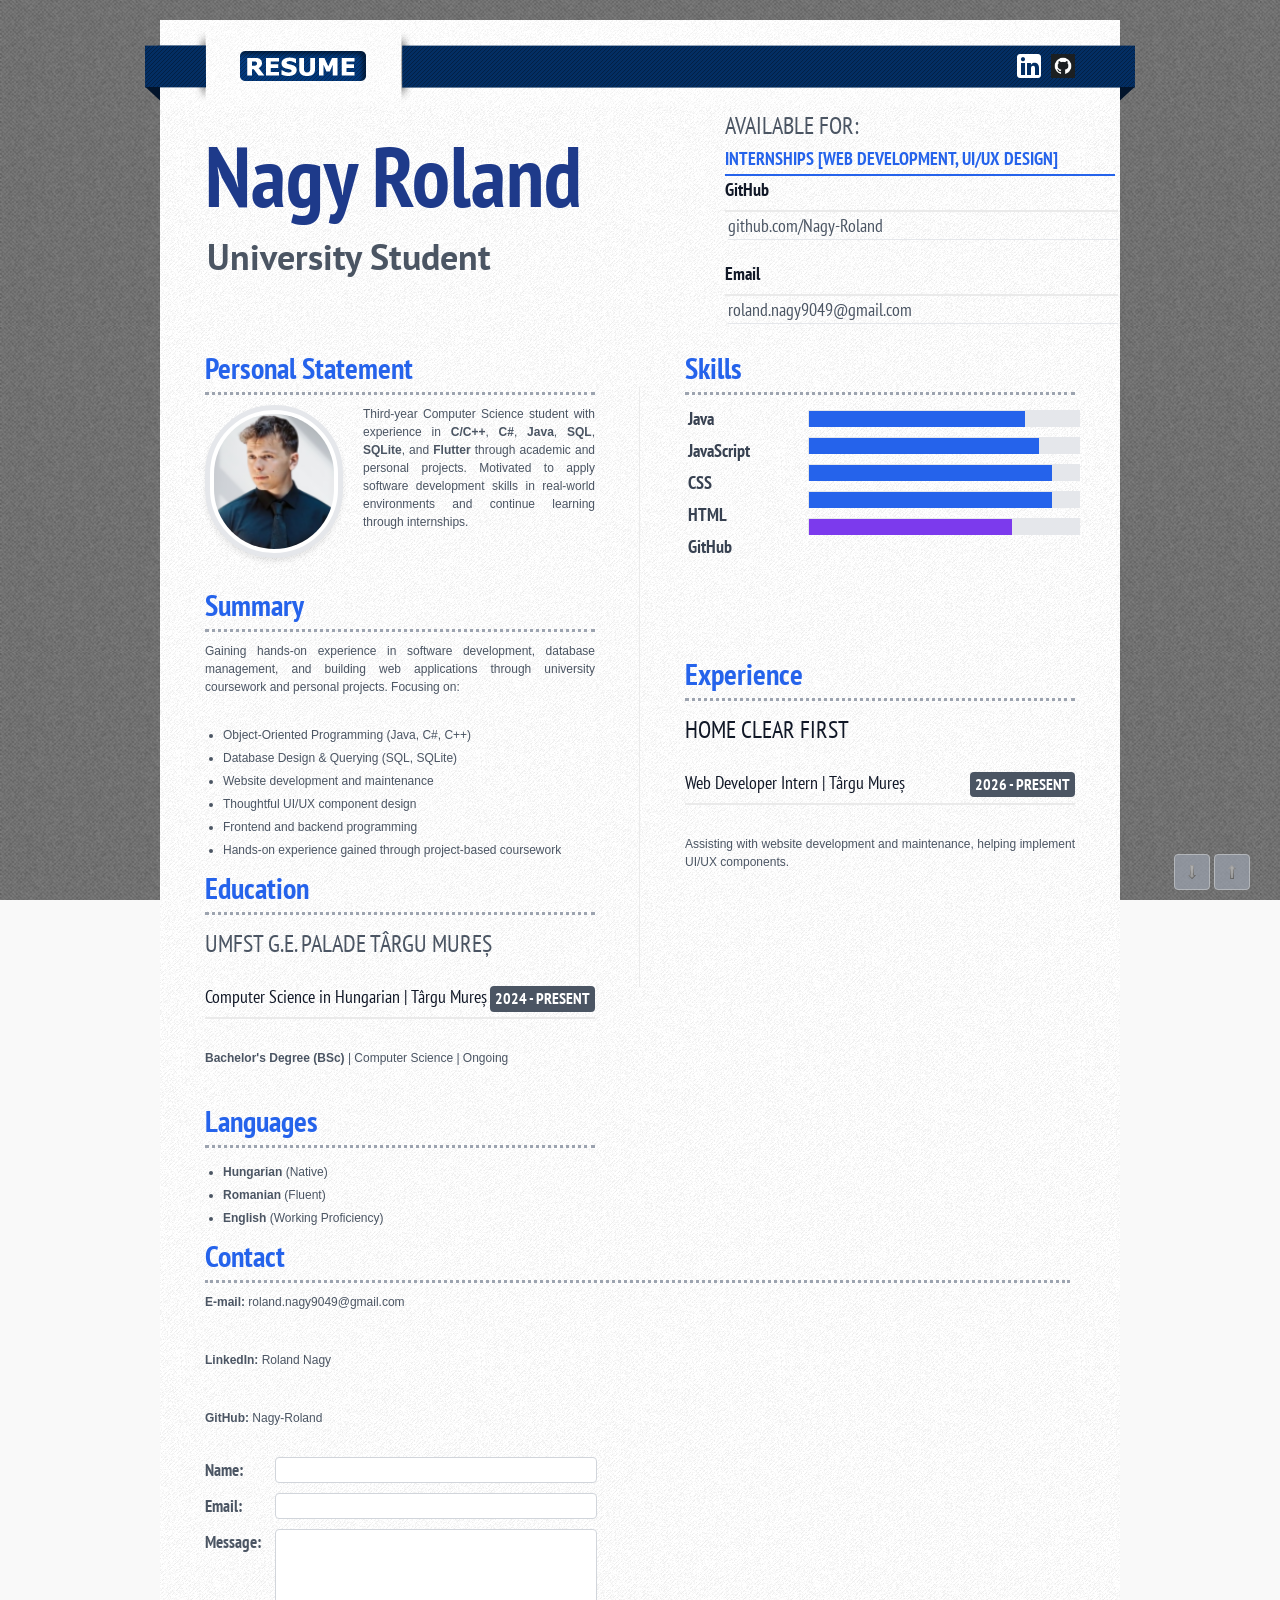
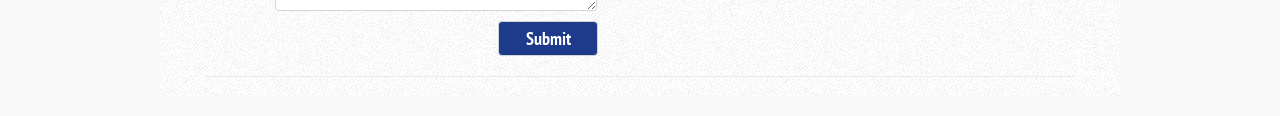
<file: index.html>
<!DOCTYPE html PUBLIC "-//W3C//DTD XHTML 1.0 Transitional//EN" "http://www.w3.org/TR/xhtml1/DTD/xhtml1-transitional.dtd">
<html xmlns="http://www.w3.org/1999/xhtml">

<head>
<meta http-equiv="Content-Type" content="text/html; charset=utf-8" />
<meta name="abstract" content="Nagy Roland | Professional resume | curiculum vitae | cv" />
<meta name="description" content="Nagy Roland | Professional resume | curiculum vitae | cv" />
<meta name="keywords" content="nagy roland, frontend, backend, developer, umfst, java, javascript" />
<meta http-equiv="EXPIRES" content="0" />
<meta http-equiv="Pragma" content="no-cache" />
<meta http-equiv="Cache-Control" content="no-cache" />
<meta name="reply-to" content="roland.nagy9049@gmail.com (Nagy Roland)" />
<meta name="doc-rights" content="Copywritten Work" />
<meta name="RESOURCE-TYPE" content="DOCUMENT" />
<meta name="DISTRIBUTION" content="GLOBAL" />
<meta name="ROBOTS" content="INDEX, FOLLOW" />
<meta name="REVISIT-AFTER" content="1 DAYS" />
<meta name="RATING" content="GENERAL" />

<title>Nagy Roland | CV | RESUME | CURRICULUM VITAE</title>
<link rel="shortcut icon" type="image/ico" href="img/favicon.jpg" />    
<link rel="stylesheet" href="css/reset.css" />
<link rel="stylesheet" href="css/text.css" />
<link rel="stylesheet" href="css/960_24_col.css" />
<link rel="stylesheet" href="css/sytles.css" />
<link rel="stylesheet" type="text/css" href="css/jquery.lightbox-0.5.css" media="screen" />
<script src="js/scroll-startstop.events.jquery.js" type="text/javascript"></script>

<link href='http://fonts.googleapis.com/css?family=Lobster|PT+Sans+Narrow:400,700|PT+Sans:400,700' rel='stylesheet' type='text/css' />
<script language="javascript" src="js/jquery-1.7.1.min.js" type="text/javascript"></script>
<script language="javascript" src="js/jquery.tips.js" type="text/javascript"></script>
<script type="text/javascript" src="js/jquery.lightbox-0.5.js"></script>

<script type="text/javascript">
$("document").ready(function (){ 
    var percent = $('.progress_bar').attr('title');
    $('.progress_bar').animate({width: percent},1000);
    
    var percent = $('.html').attr('title');
    $('.html').animate({width: percent},1000);
    
    var percent = $('.css').attr('title');
    $('.css').animate({width: percent},1000);
    
    var percent = $('.java').attr('title');
    $('.java').animate({width: percent},1000);
    
    var percent = $('.cms').attr('title');
    $('.cms').animate({width: percent},1000);
    
    //activate tooltip
    $('.tip').tipsy({gravity: 's',fade: true});
});
</script>

<script type="text/javascript">
    $(function() {
        var $elem = $('.container_24');
        $('#nav_up').fadeIn('slow');
        $('#nav_down').fadeIn('slow');  
        
        $(window).bind('scrollstart', function(){
            $('#nav_up,#nav_down').stop().animate({'opacity':'0.2'});
        });
        $(window).bind('scrollstop', function(){
            $('#nav_up,#nav_down').stop().animate({'opacity':'1'});
        });
        
        $('#nav_down').click(
            function (e) {
                $('html, body').animate({scrollTop: $elem.height()}, 800);
            }
        );
        $('#nav_up').click(
            function (e) {
                $('html, body').animate({scrollTop: '0px'}, 800);
            }
        );
    });
</script>

<script src="https://www.google.com/recaptcha/api.js?render=6LevRfItAAAAAC1b44_IgY4xHnAjpi70akE9onyB"></script>
<script>
    grecaptcha.ready(function() {
        grecaptcha.execute('6LevRfItAAAAAC1b44_IgY4xHnAjpi70akE9onyB', {action: 'contact'}).then(function(token) {
            var recaptchaResponse = document.getElementById('recaptchaResponse');
            if (recaptchaResponse) {
                recaptchaResponse.value = token;
            }
        });
    });
</script>

</head>
<body>

    <div id="header"><!-- Header -->
        <ul class="social_panel">
            <li><a target="_blank" href="https://www.linkedin.com/in/roland-nagy-a68b22409" title="LinkedIn Profile" class="blue-dark"><img src="img/linkedin.png" width="24" height="24" alt="LinkedIn Profile"/></a></li>
            <li><a target="_blank" href="https://github.com/Nagy-Roland" title="GitHub Profile" class="blue"><img src="img/github.png" width="24" height="24" alt="GitHub Profile"/></a></li>
        </ul> 
    </div><!-- End Header -->

<div class="container_24">

<div class="grid_1"><div class="holder"></div></div>
<!-- TITLE -->
     <div class="grid_12">
         <div id="name_tittle">
          <h1>Nagy Roland</h1>
          <ul>
            <li>University Student</li>
          </ul>
        </div>
    </div>

<div class="grid_1"><div class="holder"></div></div>
<div class="grid_1"><div class="holder"></div></div>
<div class="icon_list"></div>

<!-- CONTACT LIST -->
    <div class="grid_7">
        <div class="work_list">
         <h1>AVAILABLE FOR:</h1>
         <h3>INTERNSHIPS [WEB DEVELOPMENT, UI/UX DESIGN]</h3>

         <h2>GitHub</h2>
         <ul><li><a target="_blank" title="GitHub Profile" href="https://github.com/Nagy-Roland">github.com/Nagy-Roland</a></li></ul>
         
         <h2>Email</h2>
         <ul><li><a title="Email" href="mailto:roland.nagy9049@gmail.com">roland.nagy9049@gmail.com</a></li></ul>
        </div>
    </div>

    

<div class="grid_1"><div class="holder"></div></div>
<div class="clear"></div>

<!-- CONTENT -->
<div class="grid_1"><div class="holder"></div></div>

<!-- LEFT COLUMN (PERSONAL STATEMENT, SUMMARY, EDUCATION, LANGUAGES) -->
<div class="grid_10">
    <div class="ribbon2">Personal Statement</div>
    <img class="floatLeft" src="img/profile.png" alt="Nagy Roland" />
    <div class="item">
        <p>
            Third-year Computer Science student with experience in <b>C/C++</b>, <b>C#</b>, <b>Java</b>, <b>SQL</b>, <b>SQLite</b>, and <b>Flutter</b> through academic and personal projects. Motivated to apply software development skills in real-world environments and continue learning through internships.
        </p>
    </div>
 
    <div class="ribbon2" style="margin-top: 40px;">Summary</div>
    <div class="item">
        <p> 
            Gaining hands-on experience in software development, database management, and building web applications through university coursework and personal projects. Focusing on:
        </p> 
    </div>

    <div class="why_me">
        <ul>
            <li>Object-Oriented Programming (Java, C#, C++)</li>
            <li>Database Design & Querying (SQL, SQLite)</li>
            <li>Website development and maintenance</li>
            <li>Thoughtful UI/UX component design</li>
            <li>Frontend and backend programming</li>
            <li>Hands-on experience gained through project-based coursework</li>
        </ul>
    </div>
 
    <div class="ribbon2">Education</div>
    <div class="item_tittle">
        <h1><a target="_blank" title="UMFST G.E. Palade" href="https://umfst.ro">UMFST G.E. Palade Târgu Mureș</a><span style="margin-top: 23px;">2024 - Present</span></h1>
        <h2>Computer Science in Hungarian | Târgu Mureș</h2>
        <div class="item"><p><b>Bachelor's Degree (BSc)</b> | Computer Science | Ongoing</p></div>
    </div>

    <div class="ribbon2">Languages</div>
    <div class="why_me">
        <ul>
            <li><b>Hungarian</b> (Native)</li>
            <li><b>Romanian</b> (Fluent)</li>
            <li><b>English</b> (Working Proficiency)</li>
        </ul>
    </div>
</div>

<div class="grid_2"><div class="vertical_line"></div></div>

<!-- RIGHT COLUMN (SKILLS, EXPERIENCE) -->
<div class="grid_10">
    <div class="ribbon2">Skills</div>
    <div id="technical_skill">
        <div id="skill_list2">
            <ul>
                <li>Java</li>
                <li>JavaScript</li>
                <li>CSS</li>
                <li>HTML</li>
                <li>GitHub</li>
            </ul>
        </div>
        <div id="skill_set">
            <ul>
                <li><div class="progress_container"><div class="java tip" title="80%"></div></div></li>
                <li><div class="progress_container"><div class="progress_bar tip" title="85%"></div></div></li>
                <li><div class="progress_container"><div class="css tip" title="90%"></div></div></li>
                <li><div class="progress_container"><div class="html tip" title="90%"></div></div></li>
                <li><div class="progress_container"><div class="cms tip" title="75%"></div></div></li>
            </ul>
        </div>
    </div>

    <div class="ribbon2">Experience</div>

    <div class="item_tittle"> 
        <h1>HOME CLEAR FIRST<span span style="margin-top: 61px;">2026 - Present</span></h1>
        <h2>Web Developer Intern | Târgu Mureș</h2>
    </div>
    <div class="item">
        <p>Assisting with website development and maintenance, helping implement UI/UX components.</p>
    </div>
</div>

<div class="grid_1"><div class="holder"></div></div>
<div class="clear"></div>

<div class="grid_1"><div class="holder"></div></div>

<div class="grid_22"><div class="ribbon_portfolio">Contact</div></div>
<div class="grid_1"><div class="holder"></div></div>

<div class="grid_24">
    <div class="item" style="padding-left: 40px;">
        <p><b>E-mail:</b> roland.nagy9049@gmail.com</p>
        <p><b>LinkedIn:</b> <a href="https://www.linkedin.com/in/roland-nagy-a68b22409" target="_blank">Roland Nagy</a></p>
        <p><b>GitHub:</b> <a href="https://github.com/Nagy-Roland" target="_blank">Nagy-Roland</a></p>
    </div>
    <div style="clear: both;"></div>
</div>

<!-- CONTACT FORM -->
<div id="contact-area" style="padding-left: 45px;">
    <form method="post" action="process.php" id="contactForm">
        <label for="Name">Name:</label>
        <input type="text" name="Name" id="Name" required="required" />

        <label for="Email">Email:</label>
        <input type="text" name="Email" id="Email" required="required" />
        
        <label for="Message">Message:</label><br />
        <textarea name="Message" rows="10" cols="20" id="Message" required="required"></textarea>

        <!-- Invisible reCAPTCHA v3 token container -->
        <input type="type" name="recaptcha_response" id="recaptchaResponse" style="display:none;" />

        <input type="submit" name="submit" value="Submit" class="submit-button" />
    </form>
</div>
<div class="grid_24"><div class="horisontal_line"></div></div> 

</div><!-- END .CONTAINER_24 -->

<div style="display:none;" class="nav_up" id="nav_up"></div>
<div style="display:none;" class="nav_down" id="nav_down"></div>
</body>

</html>
</file>
<file: css/text.css>
/* `Basic HTML
----------------------------------------------------------------------------------------------------*/

body {
  font: 15px/1.6 system-ui, -apple-system, BlinkMacSystemFont, 'Segoe UI', Roboto, Helvetica, Arial, sans-serif;
  color: #333333;
  background-color: #f9f9f9;
}

pre,
code {
  font-family: 'DejaVu Sans Mono', Menlo, Consolas, monospace;
  background: #eee;
  padding: 2px 4px;
  border-radius: 3px;
}

hr {
  border: 0 #ddd solid;
  border-top-width: 1px;
  clear: both;
  height: 0;
  margin: 20px 0;
}

/* `Headings
----------------------------------------------------------------------------------------------------*/

h1 {
  font-size: 28px;
  font-weight: 700;
  color: #111;
}

h2 {
  font-size: 22px;
  font-weight: 600;
  color: #222;
  border-bottom: 2px solid #eaeaea;
  padding-bottom: 5px;
}

h3 {
  font-size: 18px;
  font-weight: 600;
  color: #333;
}

h4 {
  font-size: 16px;
}

h5 {
  font-size: 14px;
}

h6 {
  font-size: 13px;
}

/* `Spacing & Lists
----------------------------------------------------------------------------------------------------*/

ol {
  list-style: decimal;
}

ul {
  list-style: disc;
}

li {
  margin-bottom: 5px;
  margin-left: 33px;
}


p,
dl,
hr,
h1,
h2,
h3,
h4,
h5,
h6,
ol,
ul,
pre,
table,
address,
fieldset,
figure {
  margin-bottom: 20px; 
}
</file>
<file: css/960_24_col.css>
/*
  960 Grid System ~ Core CSS.
  Learn more ~ http://960.gs/

  Licensed under GPL and MIT.
*/

/*
  Forces backgrounds to span full width,
  even if there is horizontal scrolling.
  Increase this if your layout is wider.

  Note: IE6 works fine without this fix.
*/

body {
  min-width: 960px;
}

/* `Container
----------------------------------------------------------------------------------------------------*/

.container_24 {
  margin-left: auto;
  margin-right: auto;
  width: 960px;
}

/* `Grid >> Global
----------------------------------------------------------------------------------------------------*/

.grid_1,
.grid_2,
.grid_3,
.grid_4,
.grid_5,
.grid_6,
.grid_7,
.grid_8,
.grid_9,
.grid_10,
.grid_11,
.grid_12,
.grid_13,
.grid_14,
.grid_15,
.grid_16,
.grid_17,
.grid_18,
.grid_19,
.grid_20,
.grid_21,
.grid_22,
.grid_23,
.grid_24 {
  display: inline;
  float: left;
  margin-left: 5px;
  margin-right: 5px;
}

.push_1, .pull_1,
.push_2, .pull_2,
.push_3, .pull_3,
.push_4, .pull_4,
.push_5, .pull_5,
.push_6, .pull_6,
.push_7, .pull_7,
.push_8, .pull_8,
.push_9, .pull_9,
.push_10, .pull_10,
.push_11, .pull_11,
.push_12, .pull_12,
.push_13, .pull_13,
.push_14, .pull_14,
.push_15, .pull_15,
.push_16, .pull_16,
.push_17, .pull_17,
.push_18, .pull_18,
.push_19, .pull_19,
.push_20, .pull_20,
.push_21, .pull_21,
.push_22, .pull_22,
.push_23, .pull_23 {
  position: relative;
}

/* `Grid >> Children (Alpha ~ First, Omega ~ Last)
----------------------------------------------------------------------------------------------------*/

.alpha {
  margin-left: 0;
}

.omega {
  margin-right: 0;
}

/* `Grid >> 24 Columns
----------------------------------------------------------------------------------------------------*/

.container_24 .grid_1 {
  width: 30px;
}

.container_24 .grid_2 {
  width: 70px;
}

.container_24 .grid_3 {
  width: 110px;
}

.container_24 .grid_4 {
  width: 150px;
}

.container_24 .grid_5 {
  width: 190px;
}

.container_24 .grid_6 {
  width: 230px;
}

.container_24 .grid_7 {
  width: 270px;
}

.container_24 .grid_8 {
  width: 310px;
}

.container_24 .grid_9 {
  width: 350px;
}

.container_24 .grid_10 {
  width: 390px;
}

.container_24 .grid_11 {
  width: 430px;
}

.container_24 .grid_12 {
  width: 470px;
}

.container_24 .grid_13 {
  width: 510px;
}

.container_24 .grid_14 {
  width: 550px;
}

.container_24 .grid_15 {
  width: 590px;
}

.container_24 .grid_16 {
  width: 630px;
}

.container_24 .grid_17 {
  width: 670px;
}

.container_24 .grid_18 {
  width: 710px;
}

.container_24 .grid_19 {
  width: 750px;
}

.container_24 .grid_20 {
  width: 790px;
}

.container_24 .grid_21 {
  width: 830px;
}

.container_24 .grid_22 {
  width: 870px;
}

.container_24 .grid_23 {
  width: 910px;
}

.container_24 .grid_24 {
  width: 950px;
}

/* `Prefix Extra Space >> 24 Columns
----------------------------------------------------------------------------------------------------*/

.container_24 .prefix_1 {
  padding-left: 40px;
}

.container_24 .prefix_2 {
  padding-left: 80px;
}

.container_24 .prefix_3 {
  padding-left: 120px;
}

.container_24 .prefix_4 {
  padding-left: 160px;
}

.container_24 .prefix_5 {
  padding-left: 200px;
}

.container_24 .prefix_6 {
  padding-left: 240px;
}

.container_24 .prefix_7 {
  padding-left: 280px;
}

.container_24 .prefix_8 {
  padding-left: 320px;
}

.container_24 .prefix_9 {
  padding-left: 360px;
}

.container_24 .prefix_10 {
  padding-left: 400px;
}

.container_24 .prefix_11 {
  padding-left: 440px;
}

.container_24 .prefix_12 {
  padding-left: 480px;
}

.container_24 .prefix_13 {
  padding-left: 520px;
}

.container_24 .prefix_14 {
  padding-left: 560px;
}

.container_24 .prefix_15 {
  padding-left: 600px;
}

.container_24 .prefix_16 {
  padding-left: 640px;
}

.container_24 .prefix_17 {
  padding-left: 680px;
}

.container_24 .prefix_18 {
  padding-left: 720px;
}

.container_24 .prefix_19 {
  padding-left: 760px;
}

.container_24 .prefix_20 {
  padding-left: 800px;
}

.container_24 .prefix_21 {
  padding-left: 840px;
}

.container_24 .prefix_22 {
  padding-left: 880px;
}

.container_24 .prefix_23 {
  padding-left: 920px;
}

/* `Suffix Extra Space >> 24 Columns
----------------------------------------------------------------------------------------------------*/

.container_24 .suffix_1 {
  padding-right: 40px;
}

.container_24 .suffix_2 {
  padding-right: 80px;
}

.container_24 .suffix_3 {
  padding-right: 120px;
}

.container_24 .suffix_4 {
  padding-right: 160px;
}

.container_24 .suffix_5 {
  padding-right: 200px;
}

.container_24 .suffix_6 {
  padding-right: 240px;
}

.container_24 .suffix_7 {
  padding-right: 280px;
}

.container_24 .suffix_8 {
  padding-right: 320px;
}

.container_24 .suffix_9 {
  padding-right: 360px;
}

.container_24 .suffix_10 {
  padding-right: 400px;
}

.container_24 .suffix_11 {
  padding-right: 440px;
}

.container_24 .suffix_12 {
  padding-right: 480px;
}

.container_24 .suffix_13 {
  padding-right: 520px;
}

.container_24 .suffix_14 {
  padding-right: 560px;
}

.container_24 .suffix_15 {
  padding-right: 600px;
}

.container_24 .suffix_16 {
  padding-right: 640px;
}

.container_24 .suffix_17 {
  padding-right: 680px;
}

.container_24 .suffix_18 {
  padding-right: 720px;
}

.container_24 .suffix_19 {
  padding-right: 760px;
}

.container_24 .suffix_20 {
  padding-right: 800px;
}

.container_24 .suffix_21 {
  padding-right: 840px;
}

.container_24 .suffix_22 {
  padding-right: 880px;
}

.container_24 .suffix_23 {
  padding-right: 920px;
}

/* `Push Space >> 24 Columns
----------------------------------------------------------------------------------------------------*/

.container_24 .push_1 {
  left: 40px;
}

.container_24 .push_2 {
  left: 80px;
}

.container_24 .push_3 {
  left: 120px;
}

.container_24 .push_4 {
  left: 160px;
}

.container_24 .push_5 {
  left: 200px;
}

.container_24 .push_6 {
  left: 240px;
}

.container_24 .push_7 {
  left: 280px;
}

.container_24 .push_8 {
  left: 320px;
}

.container_24 .push_9 {
  left: 360px;
}

.container_24 .push_10 {
  left: 400px;
}

.container_24 .push_11 {
  left: 440px;
}

.container_24 .push_12 {
  left: 480px;
}

.container_24 .push_13 {
  left: 520px;
}

.container_24 .push_14 {
  left: 560px;
}

.container_24 .push_15 {
  left: 600px;
}

.container_24 .push_16 {
  left: 640px;
}

.container_24 .push_17 {
  left: 680px;
}

.container_24 .push_18 {
  left: 720px;
}

.container_24 .push_19 {
  left: 760px;
}

.container_24 .push_20 {
  left: 800px;
}

.container_24 .push_21 {
  left: 840px;
}

.container_24 .push_22 {
  left: 880px;
}

.container_24 .push_23 {
  left: 920px;
}

/* `Pull Space >> 24 Columns
----------------------------------------------------------------------------------------------------*/

.container_24 .pull_1 {
  left: -40px;
}

.container_24 .pull_2 {
  left: -80px;
}

.container_24 .pull_3 {
  left: -120px;
}

.container_24 .pull_4 {
  left: -160px;
}

.container_24 .pull_5 {
  left: -200px;
}

.container_24 .pull_6 {
  left: -240px;
}

.container_24 .pull_7 {
  left: -280px;
}

.container_24 .pull_8 {
  left: -320px;
}

.container_24 .pull_9 {
  left: -360px;
}

.container_24 .pull_10 {
  left: -400px;
}

.container_24 .pull_11 {
  left: -440px;
}

.container_24 .pull_12 {
  left: -480px;
}

.container_24 .pull_13 {
  left: -520px;
}

.container_24 .pull_14 {
  left: -560px;
}

.container_24 .pull_15 {
  left: -600px;
}

.container_24 .pull_16 {
  left: -640px;
}

.container_24 .pull_17 {
  left: -680px;
}

.container_24 .pull_18 {
  left: -720px;
}

.container_24 .pull_19 {
  left: -760px;
}

.container_24 .pull_20 {
  left: -800px;
}

.container_24 .pull_21 {
  left: -840px;
}

.container_24 .pull_22 {
  left: -880px;
}

.container_24 .pull_23 {
  left: -920px;
}

/* `Clear Floated Elements
----------------------------------------------------------------------------------------------------*/

/* http://sonspring.com/journal/clearing-floats */

.clear {
  clear: both;
  display: block;
  overflow: hidden;
  visibility: hidden;
  width: 0;
  height: 0;
}

/* http://www.yuiblog.com/blog/2010/09/27/clearfix-reloaded-overflowhidden-demystified */

.clearfix:before,
.clearfix:after,
.container_24:before,
.container_24:after {
  content: '.';
  display: block;
  overflow: hidden;
  visibility: hidden;
  font-size: 0;
  line-height: 0;
  width: 0;
  height: 0;
}

.clearfix:after,
.container_24:after {
  clear: both;
}

/*
  The following zoom:1 rule is specifically for IE6 + IE7.
  Move to separate stylesheet if invalid CSS is a problem.
*/

.clearfix,
.container_24 {
  zoom: 1;
}
</file>
<file: css/sytles.css>
body {
    background-image: url(../img/darkdenim3.png);
    background-repeat: repeat;
    color: #374151;
    font-size: 11px;
    height: auto;
    padding: 20px 0;
    background-attachment: fixed;
}

a {
    color: #4b5563;
    text-decoration: none;
}

a:hover {
    color: #2563eb;
    text-decoration: none;
}

a:link { color: #4b5563; }      
a:visited { color: #4b5563; }  

h1 {
    font-family: 'PT Sans Narrow', sans-serif;
    color: #111827;
    font-size: 60px;
    text-align: left;
    font-weight: normal;
}

h2 {
    padding-top: 0px;
    text-align: center;
}

p {
    padding: 10px 0;
}

img.floatLeft {
    float: left;
    margin: 10px 20px 15px 0px;
    background-color: #FFFFFF;
    border: 5px solid #e5e7eb;
    border-radius: 100px;
    box-shadow: 0 4px 6px -1px rgba(0, 0, 0, 0.1);
    height: 135px;
    padding: 4px;
    width: 120px;
    object-fit: cover;
}

.item p {
    color: #4b5563;
    font-family: Arial, Helvetica, sans-serif;
    font-size: 12px;
    line-height: 1.5em;
    text-align: justify;
}

.item_tittle h1 {
    font-size: 24px;
    font-weight: normal;
    font-family: 'PT Sans Narrow', sans-serif;
    text-align: left;
    color: #111827;
    padding: 10px 0 0;
    text-transform: uppercase;
}

.item_tittle h1 span {
    background: #4b5563;
    border-radius: 4px;
    color: #ffffff;
    float: right;
    font-family: 'PT Sans Narrow', sans-serif;
    font-size: 16px;
    font-weight: bold;
    margin: 7px 0 0;
    padding: 0 5px;
    margin-right: 0;
}

.item_tittle h2 {
    font-size: 18px;
    font-weight: normal;
    font-family: 'PT Sans Narrow', sans-serif;
    text-align: left;
    color: #111827;
}

.item_tittle h3 {
    font-size: 14px;
    font-weight: normal;
    font-family: 'PT Sans Narrow', sans-serif;
    text-align: right;
    color: #111827;
}

.container_12,
.container_16,
.container_24 {
    background-color: #fff;
}

.container_12 {
    background-image: url(../img/12_col.gif);
}

.container_16 {
    background-image: url(../img/16_col.gif);
}

.container_24 {
    background-image: url(../img/groovepaper.png);
}

.holder {
    overflow: hidden;
    padding: 10px 0;
}

/* === HEADER === */
#header {
    background-image: url(../img/resume.png);
    width: 990px;
    height: 87px;
    margin: auto;
}

#header_bg {
    background-color: #ffffff;
    width: 950px;
    height: 200px;
    margin: auto;
}

.social_panel {
    float: right;
    padding: 34px 60px 0 0;
}

.social_panel li {
    float: left;
    margin-left: 10px;
    list-style: none;
}

.social_panel ul {
    list-style: none;
}

.social_panel li.last {
    margin: 0;
}

.main_panel {
    float: right;
    padding: 34px 60px 0 0;
}

.main_panel a { color: #fff; }   
.main_panel a:link { color: #fff; }      
.main_panel a:visited { color: #fff; }  
    
.main_panel li {
    float: left;
    margin-left: 10px;
    list-style: none;
}

.main_panel ul {
    list-style: none;
}

.main_panel li.last {
    margin: 0;
}
    
/* === NAME AND TITLE === */ 
#name_tittle {
    background-repeat: no-repeat;
    background-position: right top;
}

#name_tittle h1 {
    font-family: 'PT Sans Narrow', sans-serif;
    color: #1e3a8a;
    font-size: 85px;
    text-align: left;
    font-weight: bold;
}

#name_tittle ul {
    color: #4b5563;
    font-family: 'PT Sans', sans-serif;
    font-size: 36px;
    font-weight: bold;
    line-height: 1.0em;
    list-style-type: none;
    margin: -24px 0 0 -31px;
    text-align: left;
}

#name_tittle li {
    padding: 0px;
}

/* === CONTACT LIST === */ 
.work_list {
    float: left;
    margin: 0 0 0 -70px;
    text-align: right;
}

.work_list h1 {
    font-family: 'PT Sans Narrow', sans-serif;
    font-size: 24px;
    color: #4b5563;
    margin: 0px 0 0 30px;
}

.work_list h2 {
    font-family: 'PT Sans Narrow', sans-serif;
    font-size: 18px;
    color: #111827;
    margin: 0 0 0 30px; 
    text-align: left;
}

.work_list h3 {
    font-family: 'PT Sans Narrow', sans-serif;
    font-size: 18px;
    color: #2563eb;
    margin: 0 0 0 30px; 
    text-align: left;
    border-bottom: 2px solid #2563eb;
    width: 390px;
}

.work_list ul {
    font-family: 'PT Sans Narrow', sans-serif;
    line-height: 1.5em;
    color: #4b5563;
    font-size: 18px;
    text-align: left;
    list-style-type: none;
}

.work_list li {
    border-bottom: 1px solid #e5e7eb;
    width: 390px;
}

.vertical_line {
    height: 600px;
    background-image: url("../img/vertical_line.png");
    background-repeat: repeat-y;
    margin: 43px 0 0;
}

.vertical_line2 {
    height: 270px;
    background-image: url("../img/vertical_line.png");
    background-repeat: repeat-y;
}

.horisontal_line {
    height: 40px;
    width: 870px;
    margin: auto;
    background-image: url("../img/horisontal_line.png");
    background-repeat: repeat-x;
}

/* === RIBBON === */   
.ribbon {
    color: #2563eb;
    font-size: 30px;
    width: 390px;
    font-family: 'PT Sans Narrow', sans-serif;
    font-weight: bold;
    border-bottom: 1px dotted #2563eb;
    border-top: 1px dotted #2563eb;
}

.ribbon2 {
    color: #2563eb;
    font-size: 30px;
    width: 390px;
    font-family: 'PT Sans Narrow', sans-serif;
    font-weight: bold;
    border-bottom: 3px dotted #9ca3af;
}

.ribbon_portfolio {
    border-bottom: 3px dotted #9ca3af;
    color: #2563eb;
    font-family: 'PT Sans Narrow', sans-serif;
    font-size: 30px;
    font-weight: bold;
    width: 865px;
}

/* === YOUR PHOTO / AVATAR === */   
#avatar {
    border: 1px solid #e5e7eb;
    padding: 4px;
    margin: 0 10px 0 0;
    float: left;
    height: 160px;
    width: 150px;
    background-color: #fff;
    border-radius: 4px;
    box-shadow: 0 4px 6px -1px rgba(0, 0, 0, 0.1);
}

#skill_list2 {
    float: left;
    margin: -5px 0 0 -30px;
}

.year {
    height: 100px;
    font-family: 'PT Sans Narrow', sans-serif;
    font-size: 22px;
    color: #4b5563;
    padding: 0 0 0 10px;
}

/* === SKILL SET === */
#skill_list ul {
    list-style-type: none;
    text-align: right;
    font-family: 'PT Sans Narrow', sans-serif;
    font-size: 20px;
    line-height: 1.74em;
}

#skill_list2 ul {
    list-style-type: none;
    text-align: left;
    font-family: 'PT Sans Narrow', sans-serif;
    font-size: 18px;
    line-height: 1.5em;
    font-weight: bold;
}

#skill_set {
    margin: 0;
}

#skill_set ul {
    list-style-type: none;
}

#technical_skill {
    height: 240px;
    margin: 15px 0 0;
}

.progress_container {
    padding: 1px;
    height: 15px;
    overflow: hidden;
    background-color: #e5e7eb;
    margin: 0 0 10px 90px;
    width: 270px;
}
    
.progress_bar {
    height: 22px;
    width: 0px;
    background-color: #2563eb;
}

.photoshop {
    height: 22px;
    width: 0px;
    background-color: #3b82f6;
}

.ilustrator {
    height: 22px;
    width: 0px;
    background-color: #2563eb;
}

.dreamweaver {
    height: 22px;
    width: 0px;
    background-color: #3b82f6;
}

.flash {
    height: 22px;
    width: 0px;
    background-color: #2563eb;
}

.html {
    height: 22px;
    width: 0px;
    background-color: #2563eb;
}

.css {
    height: 22px;
    width: 0px;
    background-color: #2563eb;
}

.java {
    height: 22px;
    width: 0px;
    background-color: #2563eb;
}

.cms {
    height: 22px;
    width: 0px;
    background-color: #7c3aed;
}

.seo {
    height: 22px;
    width: 0px;
    background-color: #7c3aed;
}

.php {
    height: 22px;
    width: 0px;
    background-color: #2563eb;
}

/* === jQuery lightBox plugin - Gallery style === */   
#gallery {
    padding: 25px 12px;
    width: 930px;
}

#gallery2 {
    width: 100%;
    padding: 33px 0 10px;
}

#gallery img { padding: 4px; }
#gallery ul { list-style: none; }
#gallery ul li { display: inline; }

#gallery ul img {
    border: 1px solid #e5e7eb;
    background-color: #fff;
    border-radius: 6px;
    box-shadow: 0 4px 6px -1px rgba(0, 0, 0, 0.1);
}

#gallery ul a:hover img {
    border: 1px solid #9ca3af;
}

#gallery ul a:hover { color: #fff; }

/* === CONTACT FORM === */   
#page-wrap {
    width: 660px;
    background: white;
    padding: 20px 50px;
    margin: 20px auto;
    min-height: 500px;
}

#contact-area {
    width: 429px;
    margin: 15px 0 0;
    font-family: 'PT Sans Narrow', sans-serif;
    color: #4b5563;
    font-size: 12px;
    font-weight: bold;
}

#contact-area input, 
#contact-area textarea {
    padding: 5px;
    width: 310px;
    font-family: Arial, Helvetica, sans-serif;
    font-size: 12px;
    margin: 0px 0px 10px 0px;
    border: 1px solid #d1d5db;
    border-radius: 4px;
}

#contact-area textarea {
    height: 70px;
}

#contact-area textarea:focus, 
#contact-area input:focus {
    border: 1px solid #1e3a8a;
    outline: none;
}

#contact-area input.submit-button {
    width: 100px;
    float: right;
    margin: 0 36px 0 0;
    background-color: #1e3a8a;
    color: #FFFFFF;
    font-family: 'PT Sans Narrow', sans-serif;
    font-size: 18px;
    font-weight: bold;
    cursor: pointer;
}

label {
    float: left;
    font-size: 1.4em;
    padding-top: 0;
    text-align: left;
    width: 70px;
}

/* === WHY ME === */ 
.why_me h1 {
    color: #1e3a8a;
    font-family: 'PT Sans Narrow', sans-serif;
    font-size: 24px;
    margin: 0 0 0 18px;
    text-align: left;
    width: 372px;
    font-weight: bold;
}

.why_me ul {
    color: #4b5563;
    font-family: Arial, Helvetica, sans-serif;
    font-size: 12px;
    line-height: 1.5em;
    margin: 15px 0 0 -15px;
    text-align: left;
    width: 372px;
}

/* === DOWN TOP - GALLERY STYLE === */       
.nav_up {
    padding: 7px;
    border: 1px solid #d1d5db;
    position: fixed;
    background: url("../img/images/arrow_up.png") no-repeat scroll 50% 50% #9ca3af;
    width: 20px;
    height: 20px;
    bottom: 10px;
    opacity: 0.7;
    right: 30px;
    white-space: nowrap;
    cursor: pointer;
    border-radius: 4px;
}

.nav_down {
    padding: 7px;
    background-color: white;
    border: 1px solid #d1d5db;
    position: fixed;
    background: url("../img/images/arrow_down.png") no-repeat scroll 50% 50% #9ca3af;
    width: 20px;
    height: 20px;
    bottom: 10px;
    opacity: 0.7;
    right: 70px;
    white-space: nowrap;
    cursor: pointer;
    border-radius: 4px;
}
</file>
